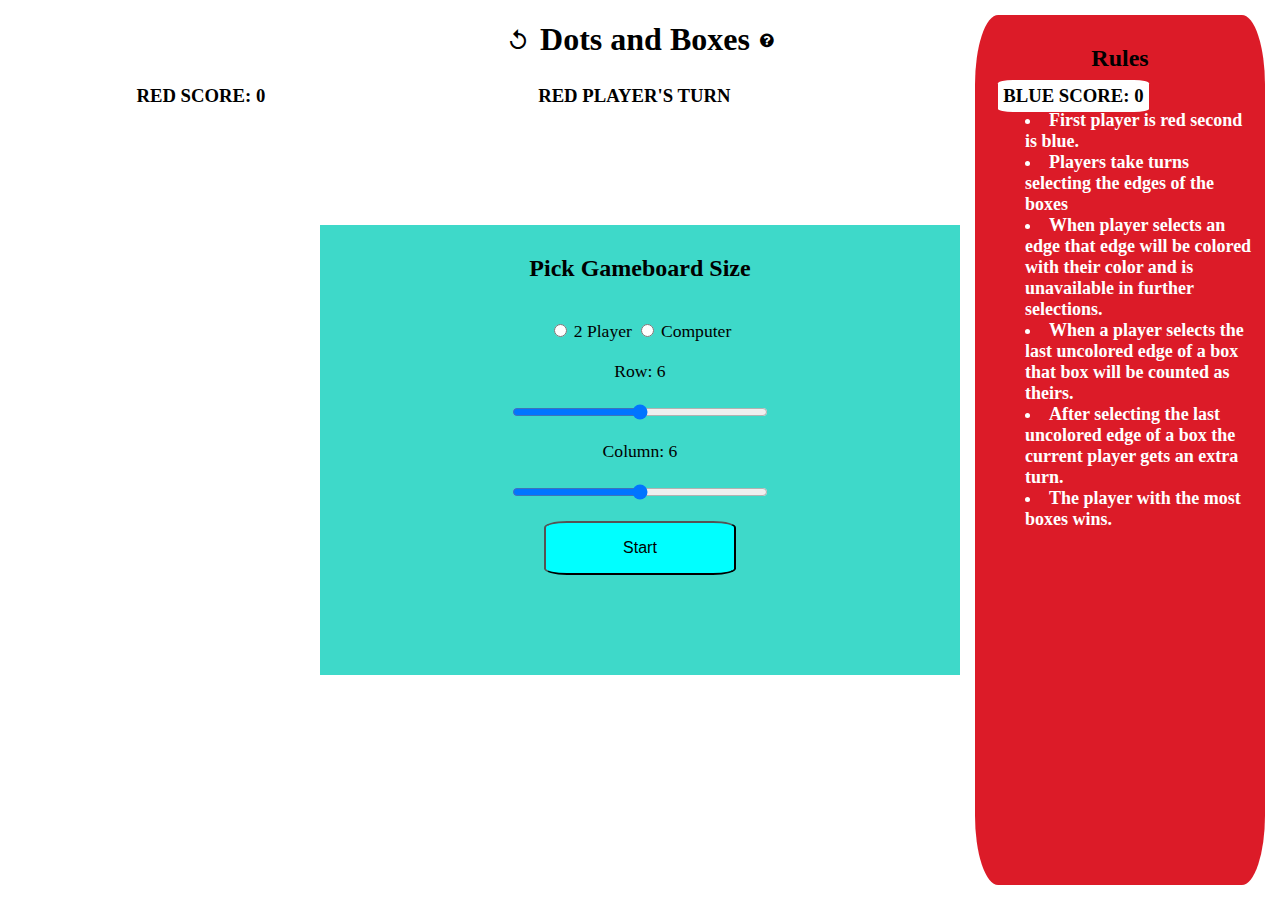
<file: index.html>
<!DOCTYPE html>
<html lang="en">
<head>
    <meta charset="UTF-8">
    <meta http-equiv="X-UA-Compatible" content="IE=edge">
    <meta name="viewport" content="width=device-width, initial-scale=1.0">
    <title>Dot and Boxes</title>
    <link rel="stylesheet" href="./styles/main.css">
    <link rel="stylesheet" href="https://cdnjs.cloudflare.com/ajax/libs/font-awesome/4.7.0/css/font-awesome.min.css">
    <link href="https://fonts.googleapis.com/icon?family=Material+Icons" rel="stylesheet">
</head>
<body>
    <div class="firstLayer">
        <main class="content">
            <h2>Pick Gameboard Size</h2>
            <div class="playType">
                <input type="radio" name="playerSelection" id="twoPlayer">
                <label for="twoPlayer">2 Player</label>
                <input type="radio" name='playerSelection' id="computer">
                <label for="computer">Computer</label>
            </div>
            <label class="rowSlider">Row: 6</label>
            <input type="range" min="3" max="9" value="6" class="slider" id="rowSlider">
            <label class="columnSlider">Column: 6</label>
            <input type="range" min="3" max="9" value="6" class="slider" id="columnSlider">
            <button class="startButton">Start</button>
        </main>
    </div>
    <div class="secondLayer">
        <header>
                <span id="resetButton" class="material-icons">replay</span>
                <h1>Dots and Boxes</h1>
                <span id="rulesButton"class="fa fa-question-circle"></span>
        </header>
        <div class="gameInfo">
            <h3 id="redScore">RED SCORE: 0</h3>    
            <h3 id="gameStatus">RED PLAYER'S TURN</h3>
            <h3 id="blueScore">BLUE SCORE: 0</h3>
        </div>
        <div class="gameboard">
        </div>
    </div>
    <div class="rules hide">
        <h2>Rules</h2>
        <ul>
            <li>First player is red second is blue.</li>
            <li>Players take turns selecting the edges of the boxes</li>
            <li>When player selects an edge that edge will be colored with their color and is unavailable in further selections.</li>
            <li>When a player selects the last uncolored edge of a box that box will be counted as theirs.</li>
            <li>After selecting the last uncolored edge of a box the current player gets an extra turn.</li>
            <li>The player with the most boxes wins.</li>
        </ul>
    </div>
    <script src="./scripts/app2.js" defer></script>
</body>
</html>
</file>
<file: styles/main.css>
body{
    margin: 0;
    height: 100vh;
    width: 100vw;
    box-sizing: border-box;
    display: grid;
    grid-template-columns: 1fr 1fr 1fr 1fr;
    grid-template-rows: 1fr 1fr 1fr 1fr;
}
header{
    display: flex;
    align-items: center;
    justify-content: center;
}
span{
    margin: 10px;
}
span:hover{
    color: white;
}
.title{
    /* width: 18%; */
    display: flex;
    justify-content: space-between;
    align-items: center;
}
.gameInfo > h3{
    background-color: white;
    border-radius: 10%;
    padding: 5px;
}
.gameInfo{
    display: flex;
    width: 100%;
    justify-content: space-around;
}
.firstLayer{
    background-color: rgb(62,217,201);
    z-index: 2;
    visibility: visible;
    grid-row: 2 / span 2;
    grid-column: 2 / span 2;
}
.gameboard{
    margin-top: 1em;
    width: 100%;
    height: 80%;
    display: flex;
    flex-direction: column;
    justify-content: center;
    align-items: center;
}
.secondLayer{
    background-image: url(https://cdn.dribbble.com/users/470545/screenshots/3249842/sunset-on-a-beach.gif);
    z-index: 1;
    grid-row: 1 / span 4;
    grid-column: 1 / span 4;
    display: flex;
    flex-wrap: wrap;
    flex-direction: column;
    /* background: rgb(12, 148, 12); */
}
.resetButton{
    width: 30px;
    height: 30px;
}
.row1{
    margin-bottom: 10px;
    width: fit-content;
    height: 8%;
    display: flex;
    margin: 0;
}
.row0{
    margin-bottom: 10px;
    width: fit-content;
    height: 2%;
    display: flex;
    margin: 0;
}
.hEdge{
    background-color: white;
    height: 100%;
    width: 4vw;
    border-radius: 20%;
}
.vEdge{
    border-radius: 20%;
    height: 100%;
    width: 1vw;
}
.box{
    border-radius: 10%;
    background-color: white;
    width: 4vw;
    height: 100%;
    border: 1px solid black;
}
.dot{
    background-color: white;
    height: 100%;
    width: 1vw;
    border-radius: 50%;
}

.vEdge, .hEdge, .dot{
    background-color: lightsteelblue;
    border: 1px solid black;

}
.vEdge:hover, .hEdge:hover{
    transform: scale(1.1);
}

button{
    width: 25%;
}
main{
    width: 100%;
    height: 80%;
    /* margin-top: 10%; */
    display: flex;
    flex-direction: column;
    align-items: center;
    justify-content:space-around;
}
.rules{
    text-align: center;
    margin: 15px;
    padding: 10px;
    z-index: 1;
    border-radius: 8%;
    background-color: rgb(220,27,40);
    grid-row: 1 / span 4;
    grid-column: 4 / span 1;
    display: flex;
    flex-direction: column;
    
}
.hide{
    z-index: -1;
    /* visibility: visible; */
}
ul{
    text-align: left;
    list-style-position: inside;
    font-size: large;
    font-weight: bold;
    color: white;
}
.slider{
    width: 40%;
    background-color: black;
}
label{
    font-size: 110%;
}
.startButton{
    width: 30%;
    height: 15%;
    background-color: aqua;
    border-radius: 12%;
    font-size: 100%;
    text-align: center;
}
.startButton:hover{
    width: 35%
}
h3{
    margin-top: 0;
}
</file>
